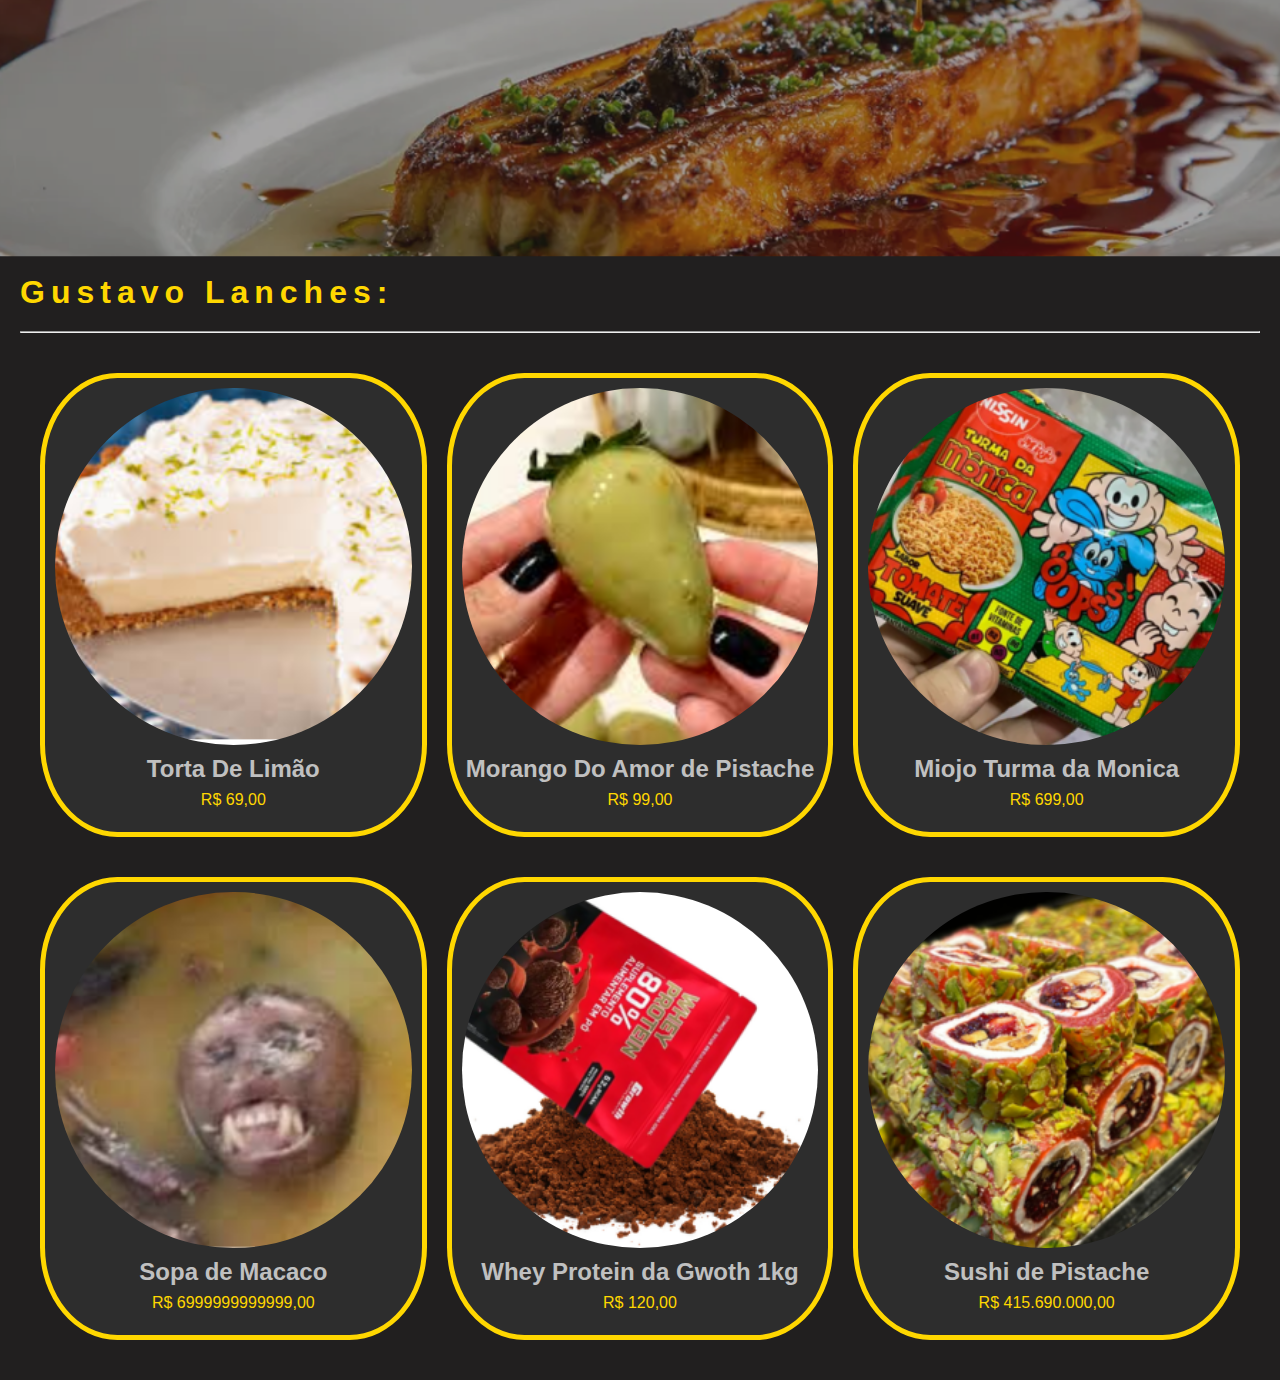
<file: Cardapio Digital Responsivo/index.html>
<!DOCTYPE html>
<html lang="en">
<head>
    <meta charset="UTF-8">
    <meta name="viewport" content="width=device-width, initial-scale=1.0">
    <link rel="stylesheet" href="style.css">
    <title>Cardapior Gustavo Lanches</title>
</head>
<body>
    <header>
        <img src="img/foto.png" alt="">
        <h1>Gustavo Lanches:</h1>
        <hr>
    </header>
    <main>
        <div class="container">
        <div class="fotos">
            <img src="img/1.png" alt="foto1">
            <h2>Torta De Limão</h2>
            <p>R$ 69,00</p>
        </div>
        <div class="fotos">
            <img src="img/2.png" alt="foto2">
            <h2>Morango Do Amor de Pistache</h2>
            <p>R$ 99,00</p>
        </div>
        <div class="fotos">
            <img src="img/3.png" alt="Foto3">
            <h2>Miojo Turma da Monica</h2>
            <p>R$ 699,00</p>
        </div>
        <div class="fotos">
            <img src="img/4.png" alt="foto4">
            <h2>Sopa de Macaco</h2>
            <p>R$ 6999999999999,00</p>
        </div>
        <div class="fotos">
            <img src="img/5.png" alt="Foto5">
            <h2>Whey Protein da Gwoth 1kg</h2>
            <p>R$ 120,00</p>
        </div>
        <div class="fotos">
            <img src="img/6.png" alt="foto6">
            <h2>Sushi de Pistache</h2>
            <p>R$ 415.690.000,00</p>
        </div>

    </div>
    </main>

    
    
</body>
</html>
</file>
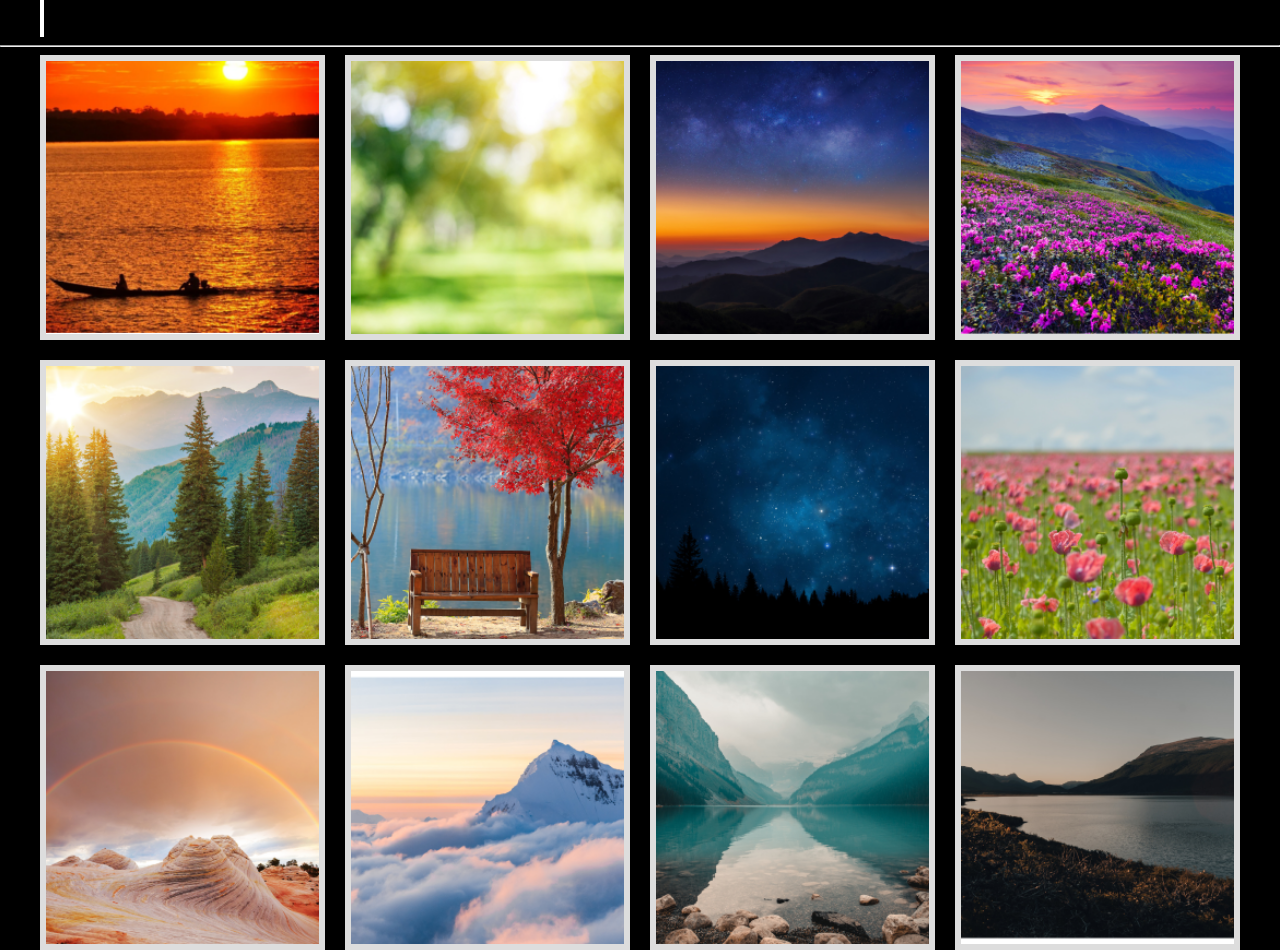
<file: Galeria de Imagens Responsiva/index.html>
<!DOCTYPE html>
<html lang="en">
<head>
    <meta charset="UTF-8">
    <meta name="viewport" content="width=device-width, initial-scale=1.0">
    <link rel="stylesheet" href="style.css">
    <title>Galeria</title>
</head>
<body>
    <div class="container">
        <h1>Minhas Fotos</h1>
    </div>
    <hr>
    <div class="container">
        <div class="fotos">
            <img src="img/1.png" alt="foto1">
        </div>
        <div class="fotos">
            <img src="img/2.png" alt="foto2">
        </div>
        <div class="fotos">
            <img src="img/3.png" alt="Foto3">
        </div>
        <div class="fotos">
            <img src="img/4.png" alt="foto4">
        </div>
        <div class="fotos">
            <img src="img/5.png" alt="Foto5">
        </div>
        <div class="fotos">
            <img src="img/6.png" alt="foto6">
        </div>

        <div class="fotos">
            <img src="img/7.png" alt="">
        </div>
        <div class="fotos">
            <img src="img/8.png" alt="">
        </div>
        <div class="fotos">
            <img src="img/9.png" alt="">
        </div>
        <div class="fotos">
            <img src="img/10.png">
        </div>
        <div class="fotos">
            <img src="img/11.png" alt="">
        </div>
        <div class="fotos">
            <img src="img/12.png" alt="">
        </div>

    </div>
    
</body>
</html>
</file>
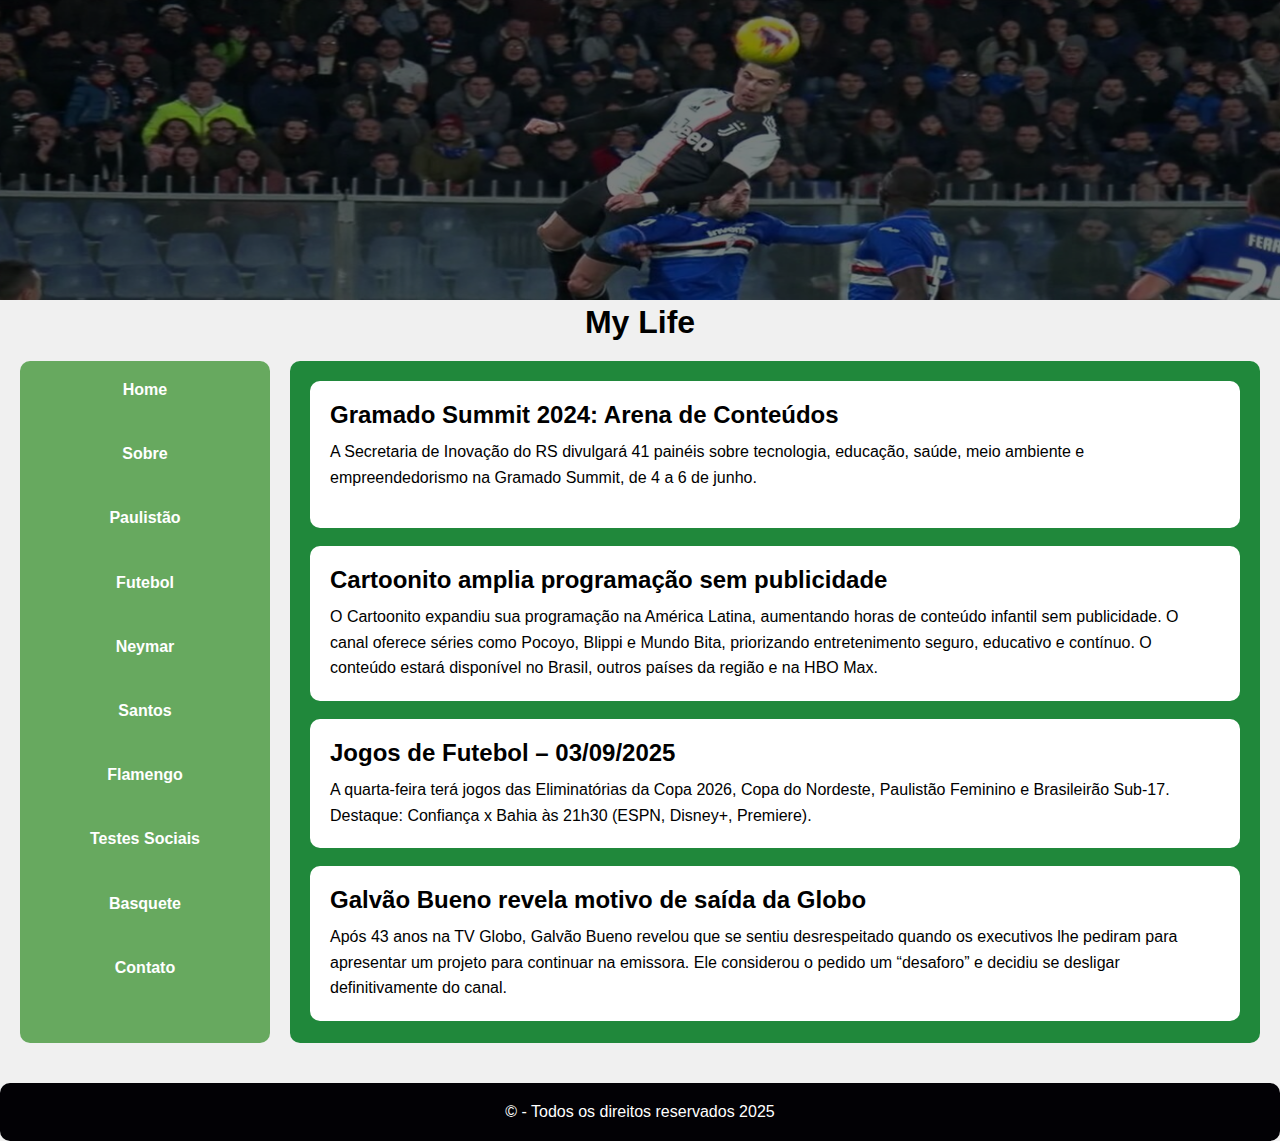
<file: Layout de Blog Simples/index.html>
<!DOCTYPE html>
<html lang="en">
<head>
    <meta charset="UTF-8">
    <meta name="viewport" content="width=device-width, initial-scale=1.0">
    <link rel="stylesheet" href="styles.css">
    <title>Meu Blog</title>
</head>
<body>
    <head>
        <img src="img/picture.png" alt="">
        <h1>My Life</h1>
    </head>

      <main>
    <aside class="sidebar">
      <nav>
        <ul>
          <li><a href="#">Home</a></li>
          <li><a href="#">Sobre</a></li>
          <li><a href="#"> Paulistão</a></li>
          <li><a href="#">Futebol</a></li>
          <li><a href="#">Neymar</a></li>
          <li><a href="#">Santos</a></li>
          <li><a href="#">Flamengo</a></li>
          <li><a href="#">Testes Sociais</a></li>
          <li><a href="#">Basquete</a></li>
          <li><a href="#">Contato</a></li>
        </ul>
      </nav>
    </aside>

    <section 
    class="conteudo-principal">

        <div class="materias">
            <h2>Gramado Summit 2024: Arena de Conteúdos
            </h2>
            <p> A Secretaria de Inovação do RS divulgará 41 painéis sobre tecnologia, educação, saúde, meio ambiente e empreendedorismo na Gramado Summit, de 4 a 6 de junho.</p>
      <br>
        </div>

        <br>
        <div class="materias">
            <h2>Cartoonito amplia programação sem publicidade</h2>
            
            <p>O Cartoonito expandiu sua programação na América Latina, aumentando horas de conteúdo infantil sem publicidade. O canal oferece séries como Pocoyo, Blippi e Mundo Bita, priorizando entretenimento seguro, educativo e contínuo. O conteúdo estará disponível no Brasil, outros países da região e na HBO Max.</p>
        </div>

        <br>
        <div class="materias">
            <h2>Jogos de Futebol – 03/09/2025
            </h2>
             <p>A quarta-feira terá jogos das Eliminatórias da Copa 2026, Copa do Nordeste, Paulistão Feminino e Brasileirão Sub-17. Destaque: Confiança x Bahia às 21h30 (ESPN, Disney+, Premiere).</p>
        </div>

        <br>
        <div class="materias">
            <h2>Galvão Bueno revela motivo de saída da Globo</h2>
             <p>Após 43 anos na TV Globo, Galvão Bueno revelou que se sentiu desrespeitado quando os executivos lhe pediram para apresentar um projeto para continuar na emissora. Ele considerou o pedido um “desaforo” e decidiu se desligar definitivamente do canal.</p>
        </div>
    </section>
  </main>

  <footer>
    <p>© - Todos os direitos reservados 2025</p>
  </footer>


    
</body>
</html>
</file>
<file: Cardapio Digital Responsivo/style.css>
body {
    background: rgb(33, 31, 31);
    margin: 0;
    padding: 0;
    font-family: Verdana, Geneva, Tahoma, sans-serif;
}

/* Container principal */
.container {
    display: grid; 
    grid-template-columns: repeat(auto-fit, minmax(250px, 1fr)); /* adapta o número de colunas */
    gap: 20px; /* espaço entre os itens */
    padding: 20px;
    max-width: 1200px;
    margin: 0 auto;
}

/* Cada bloco de foto */
.fotos {
    background-color: rgb(45, 45, 45);
    border: 5px solid gold;
    margin-bottom: 20px;
    display: flex;
    flex-direction: column;
    justify-content: space-between;
    border-radius: 20%;
    padding: 10px;
    transition: 0.8s;
    cursor: pointer;
}

.fotos:hover{
    transform: scale(1.08);
}

.fotos img {
    width: 100%;
    height: auto;
    border-radius: 50%;
}

/* Título principal */
h1, hr{
    display: flex;
    margin: 20px;
    text-align: left;
    color: gold;
    font-family: Impact, Haettenschweiler, 'Arial Narrow Bold', sans-serif;
    letter-spacing: 6px;
    transition: 2s;
}

h1:hover{
    letter-spacing: 20px;
    color: rgba(248, 211, 4, 0.849);
}
header img {
    width: 100%;
    height: 250px;
    object-fit: cover;
    transition: 0.8s;
}

header img:hover{
    transform: scale(1.05);
    opacity: 60%;
}

/* Título dentro da foto */
.fotos h2 {
    margin: 10px 0 5px 0;
    text-align: center;
    color: silver;
}

/* Texto dentro da foto */
.fotos p {
    margin: 0 0 10px 0;
    text-align: center;
    color: gold;
    line-height: 1.5; /* aumenta o espaçamento entre linhas */
}

/* --- Responsividade --- */


@media (min-width: 1000px){ 
    .container {
        grid-template-columns: repeat(3, 1fr); 
    }
}

/* Tablet (2 colunas) */
@media (min-width: 601px) and (max-width: 1024px) { 
    .container {
        grid-template-columns: repeat(2, 1fr);
    }
}

/* Celular (1 coluna) */
@media (max-width: 600px) { 
    .container {
        grid-template-columns: 1fr;
    }
}
</file>
<file: Galeria de Imagens Responsiva/style.css>
body {
    background-color: black;
    margin: 0;
}

/* Container principal */
.container {
    display: grid;
    grid-template-columns: repeat(auto-fit, minmax(200px, 1fr)); /* se adapta */
    gap: 20px; /* espaço entre os itens */
    width: 100%;    /* ocupa toda largura */
    max-width: 1200px; 
    margin: 0 auto; /* centraliza no meio */
}

/* Cada bloco de foto */
.fotos {
    background-color: #fff;
    border: 6px solid #ddd;
    display: flex;
    flex-direction: column;
    justify-content: space-between;
    transition: 1s;
}

.fotos:hover{
    transform: scale(1.05);
}

.fotos img {
    width: 100%;
    height: auto; /* mantém proporção */
}

/* Título */
.container {
  align-items: center; 
}
h1 {
  margin: 0;
  text-align: center;
  color: #fff;
  white-space: nowrap; 
  font-family: 'Courier New', Courier, monospace;
  overflow: hidden;
  border-right: 4px solid #fff; 
  width: 0;
  animation: typing 4s steps(25, end) forwards, blink 0.7s step-end infinite;
}

/* Animação de digitação */
@keyframes typing {
  from { width: 0; }
  to { width: 100%; }
}

/* Animação do cursor piscando */
@keyframes blink {
  50% { border-color: transparent; }
}

/* --- Responsividade --- */

@media (min-width: 1025px) { 
    .container {
        grid-template-columns: repeat(4, 1fr); 
    }
}

@media (min-width: 601px) and (max-width: 1024px) { 
    .container {
        grid-template-columns: repeat(2, 1fr);
        transform: scale(0.8) translateY(-10%);
    }
}

@media (max-width: 600px) { 
    .container {
        grid-template-columns: 1fr;
        transform: scale(0.6)
        translateY (-10%);
    }
}
</file>
<file: Layout de Blog Simples/styles.css>
* {
    margin: 0;
    padding: 0;
    box-sizing: border-box;
    font-family: Arial, sans-serif;
}

body {
    background-color: #f0f0f0;
}

header {
    display: flex;
    align-items: center;
    gap: 20px;
    padding: 20px;
    background-color: #061620; /* azul */
    color: white;
}

img {
    width: 100%;
    height: 300px;
    filter:brightness(50%);
}

h1 {
    font-size: 32px;
    text-align: center;
}

/* Main container */
main {
    display: flex;
    gap: 20px;
    padding: 20px;
}

/* Sidebar */
.sidebar {
    width: 250px;
    background-color: #67a95f; /* vermelho */
    padding: 20px;
    border-radius: 10px;
    text-align: center;
}

.sidebar ul {
    list-style: none;
    
}

.sidebar li {
    margin-bottom: 22%;
}

.sidebar li:hover {
    transform: scale(1.2);
}


.sidebar a {
    color: white;
    text-decoration: none;
    font-weight: bold;
}

/* Conteúdo principal */
.conteudo-principal {
    flex: 1; /* ocupa o resto do espaço */
    background-color: #20883b; /* verde */
    padding: 20px;
    border-radius: 10px;
}

.conteudo-principal h2 {
    margin-bottom: 10px;
}

.conteudo-principal p {
    line-height: 1.6;
}

.materias{
    flex: 1; /* ocupa o resto do espaço */
    background-color: #ffffff; /* verde */
    padding: 20px;
    border-radius: 10px;
    transition: 0.8s;
}

.materias:hover{
    transform: scale(1.03);
    background-color: rgb(208, 208, 208);
}



/* Footer */
footer {
    background-color: #020105; /* amarelo */
    color: white;
    padding: 20px;
    text-align: center;
    margin-top: 20px;
    border-radius: 10px;
}

/* --- Responsividade --- */
@media (max-width: 1024px) {
    main {
        flex-direction: column; /* sidebar em cima, conteúdo abaixo */
    }
    
    .sidebar,
    .conteudo-principal {
        width: 100%;
    }
}

@media (max-width: 600px) {
    header {
        flex-direction: column;
        text-align: center;
    }

    header img {
        margin-bottom: 10px;
    }
}
</file>
